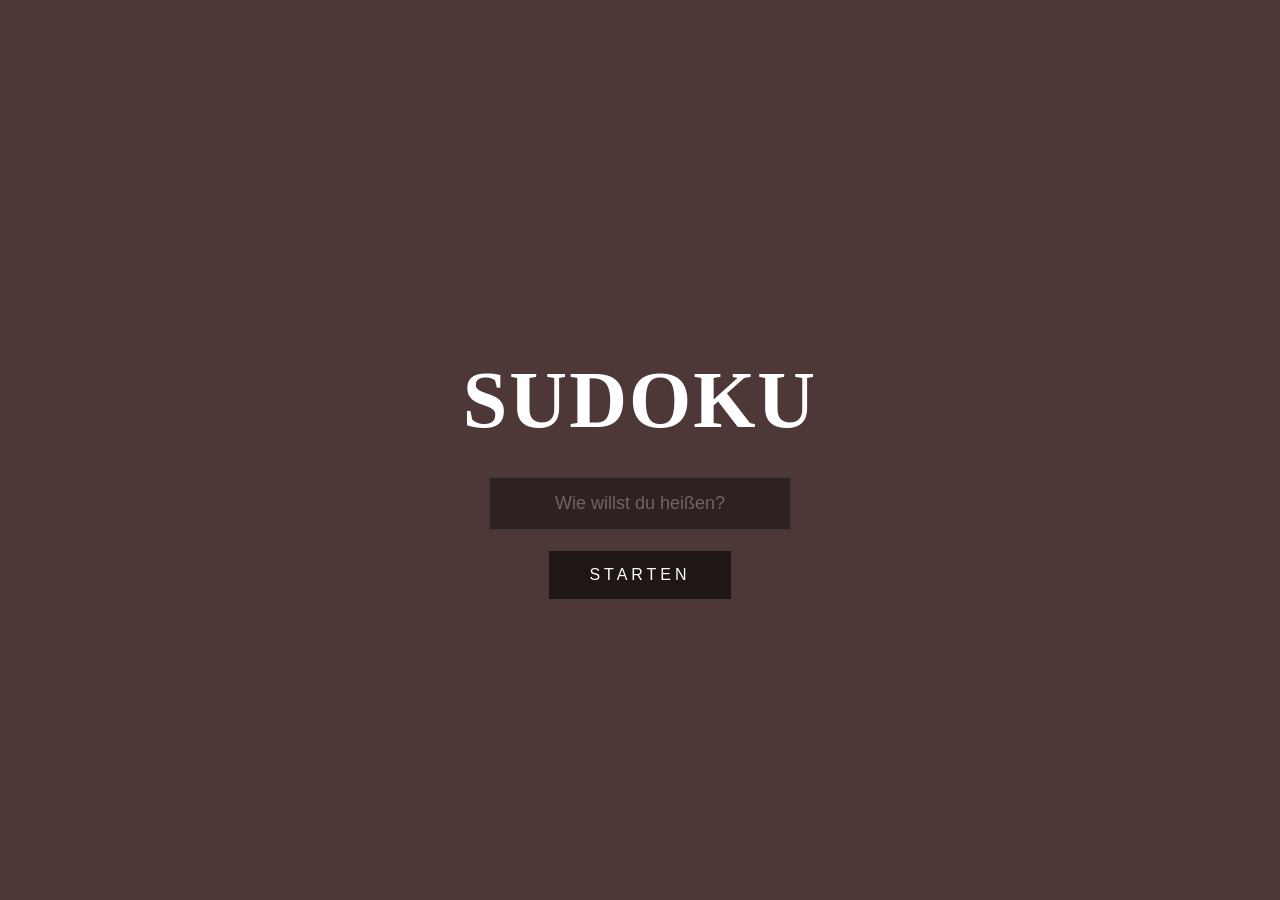
<file: index.html>
<!DOCTYPE html>
<html lang="en">

<head>
    <meta charset="UTF-8">
    <meta name="viewport" content="width=device-width, initial-scale=1.0">
    <title>Anmeldung</title>
    <style>
        body {
            margin: 0;
            font-family: Arial, Verdana, Tahoma;
            letter-spacing: 2px;
            color: white;
        }

        .login-container {
            display: flex;
            flex-direction: column;
            align-items: center;
            justify-content: center;
            height: 100vh;
            background-color: rgba(66, 41, 41, 0.932);
        }

        h1 {
            font-family: "Brush Script MT", "Brush Script Std", cursive;
            /* Dein Header-Style */
            font-size: 80px;
            margin-bottom: 30px;
            text-transform: none;
            /* Schreibschrift sieht ohne uppercase besser aus */
        }

        #username {
            background: rgba(0, 0, 0, 0.4);
            border: 2px solid rgba(255, 255, 255, 0.1);
            color: white;
            padding: 15px 25px;
            font-size: 18px;
            margin-bottom: 20px;
            outline: none;
            width: 250px;
            text-align: center;
            transition: border 0.3s;
        }

        #username:focus {
            border-color: rgba(255, 255, 255, 0.4);
        }

        button {
            background-color: rgba(0, 0, 0, 0.6);
            color: white;
            border: none;
            padding: 15px 40px;
            font-size: 16px;
            text-transform: uppercase;
            letter-spacing: 4px;
            cursor: pointer;
            transition: all 0.3s;
        }

        button:hover {
            background-color: white;
            color: black;
        }

        /* Platzhalter-Farbe anpassen */
        ::placeholder {
            color: rgba(255, 255, 255, 0.3);
        }
    </style>
</head>

<body>
    <div class="login-container">
        <h1>SUDOKU</h1>
        <input type="text" id="username" placeholder="Wie willst du heißen?">
        <button onclick="saveName()">Starten</button>
    </div>

    <script>
        function saveName() {
            const name = document.getElementById('username').value;
            if (name) {
                localStorage.setItem('spielerName', name);
                window.location.href = 'sudoku.html'; // Name deiner Hauptdatei
            }
        }
    </script>
</body>

</html>
</file>
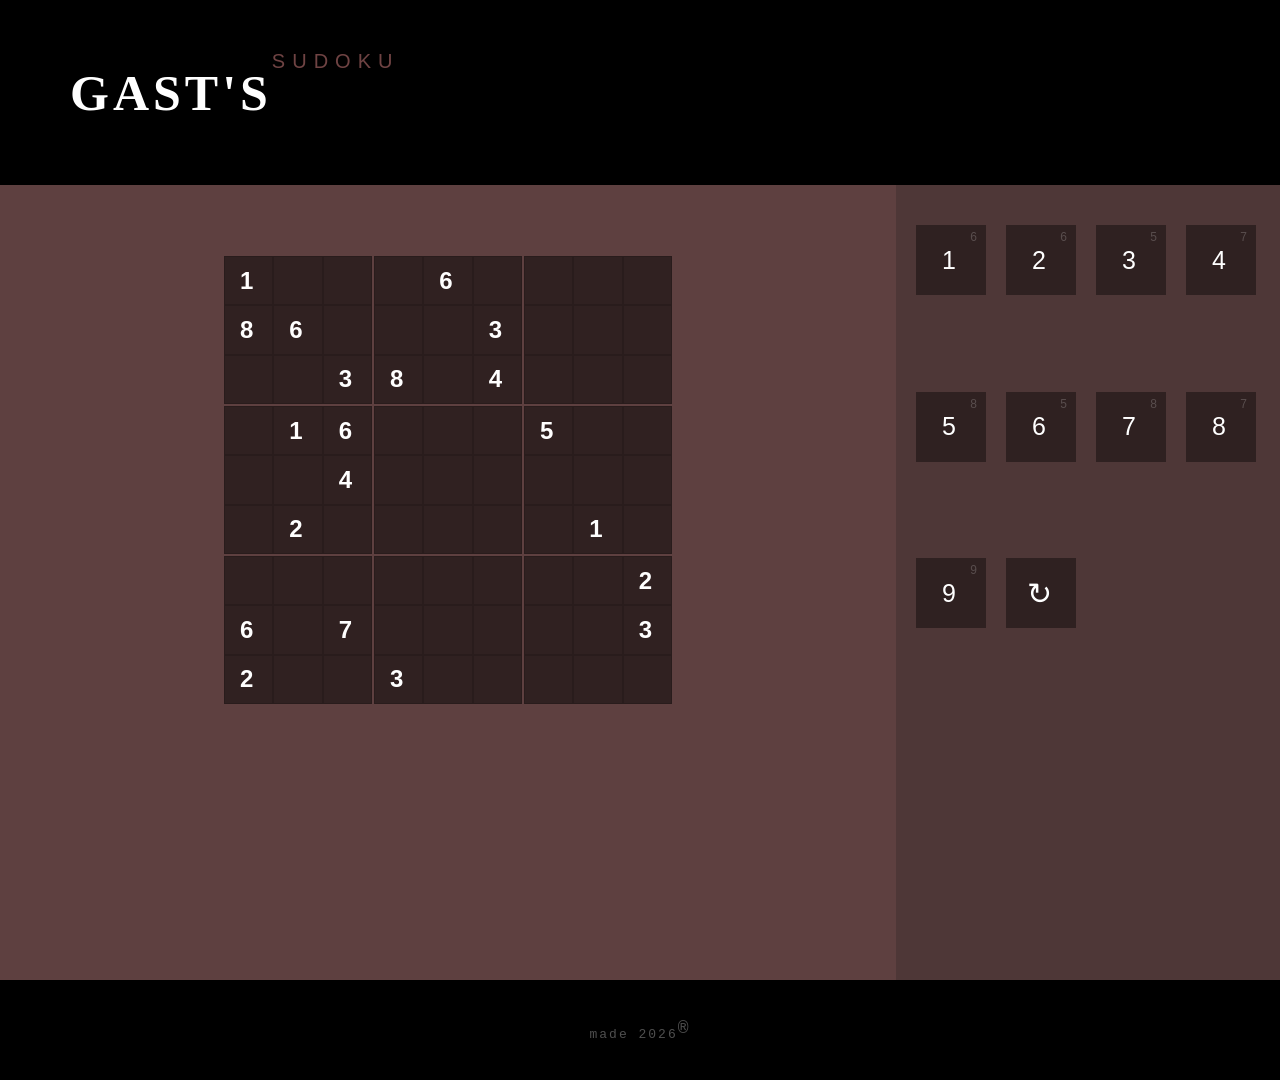
<file: sudoku.html>
<!DOCTYPE html>
<html lang="en">

<head>
    <meta charset="UTF-8">
    <meta name="viewport" content="width=device-width, initial-scale=1.0">
    <title>Sudoku</title>
    <link rel="stylesheet" href="style.css">
</head>

<body>
    <div class="container">
        <header class="header">
            <h1 class="andereFont" id="userDisplay">Spieler's</h1>
            <p class="wort">Sudoku</p>
        </header>
        <main class="main">
            <div class="board">
                <div class="feld">
                    <div class="cell"></div>
                    <div class="cell"></div>
                    <div class="cell"></div>
                    <div class="cell"></div>
                    <div class="cell"></div>
                    <div class="cell"></div>
                    <div class="cell"></div>
                    <div class="cell"></div>
                    <div class="cell"></div>
                </div>
                <div class="feld">
                    <div class="cell"></div>
                    <div class="cell"></div>
                    <div class="cell"></div>
                    <div class="cell"></div>
                    <div class="cell"></div>
                    <div class="cell"></div>
                    <div class="cell"></div>
                    <div class="cell"></div>
                    <div class="cell"></div>
                </div>
                <div class="feld">
                    <div class="cell"></div>
                    <div class="cell"></div>
                    <div class="cell"></div>
                    <div class="cell"></div>
                    <div class="cell"></div>
                    <div class="cell"></div>
                    <div class="cell"></div>
                    <div class="cell"></div>
                    <div class="cell"></div>
                </div>
                <div class="feld">
                    <div class="cell"></div>
                    <div class="cell"></div>
                    <div class="cell"></div>
                    <div class="cell"></div>
                    <div class="cell"></div>
                    <div class="cell"></div>
                    <div class="cell"></div>
                    <div class="cell"></div>
                    <div class="cell"></div>
                </div>
                <div class="feld">
                    <div class="cell"></div>
                    <div class="cell"></div>
                    <div class="cell"></div>
                    <div class="cell"></div>
                    <div class="cell"></div>
                    <div class="cell"></div>
                    <div class="cell"></div>
                    <div class="cell"></div>
                    <div class="cell"></div>
                </div>
                <div class="feld">
                    <div class="cell"></div>
                    <div class="cell"></div>
                    <div class="cell"></div>
                    <div class="cell"></div>
                    <div class="cell"></div>
                    <div class="cell"></div>
                    <div class="cell"></div>
                    <div class="cell"></div>
                    <div class="cell"></div>
                </div>
                <div class="feld">
                    <div class="cell"></div>
                    <div class="cell"></div>
                    <div class="cell"></div>
                    <div class="cell"></div>
                    <div class="cell"></div>
                    <div class="cell"></div>
                    <div class="cell"></div>
                    <div class="cell"></div>
                    <div class="cell"></div>
                </div>
                <div class="feld">
                    <div class="cell"></div>
                    <div class="cell"></div>
                    <div class="cell"></div>
                    <div class="cell"></div>
                    <div class="cell"></div>
                    <div class="cell"></div>
                    <div class="cell"></div>
                    <div class="cell"></div>
                    <div class="cell"></div>
                </div>
                <div class="feld">
                    <div class="cell"></div>
                    <div class="cell"></div>
                    <div class="cell"></div>
                    <div class="cell"></div>
                    <div class="cell"></div>
                    <div class="cell"></div>
                    <div class="cell"></div>
                    <div class="cell"></div>
                    <div class="cell"></div>
                </div>
            </div>
        </main>
        <aside class="aside">
            
            <div class="content">1<div class="eins">0</div></div>
            <div class="content">2<div class="zwei">0</div></div>   
            <div class="content">3<div class="drei">0</div></div>
            <div class="content">4<div class="vier">0</div></div>
            <div class="content">5<div class="fünf">0</div></div>   
            <div class="content">6<div class="sechs">0</div></div>
            <div class="content">7<div class="sieben">0</div></div>
            <div class="content">8<div class="acht">0</div></div>   
            <div class="content">9<div class="neun">0</div></div>
            <div class="content" id="neu">↻</div>

        </aside>
        <footer class="footer">
            <p class="text">made 2026<sup>&reg;</sup></p>
        </footer>
    </div>

    <script src="script.js"></script>
</body>

</html>
</file>
<file: style.css>
body {
    margin: 0;
    height: 120vh;
    background-color: rgba(66, 41, 41, 0.932);
}

.container {
    display: grid;
    grid-template-rows: auto 1fr 100px;
    grid-template-columns: 100px 1fr 30%;

    grid-template-areas:
        "header header header"
        "main main aside"
        "footer footer footer";

    height: 100%;
    color: white;
    font-family: Arial, Verdana, Tahoma;
    letter-spacing: 4px;
    text-transform: uppercase;
}

.header {
    display: flex;
    background-color: black;
    grid-area: header;
    padding: 30px;
    position: sticky;
    top: 0;
    z-index: 100;
}

.main {
    display: flex;
    background-color: rgb(94, 64, 64);
    grid-area: main;
    justify-content: center;
    padding-top: 50px;

}

.footer {
    display: flex;
    background-color: black;
    grid-area: footer;
    justify-content: center;
    align-items: center;
}

.aside {
    display: flex; 
    padding-top: 30px; 
    padding-left: 10px;  
    height: 500px;
    grid-area: aside;
    flex-wrap: wrap;
    color: rgba(255, 255, 255, 0.192);
    font-family: Arial, Verdana, Tahoma;
    font-size: 25px;

}

.content {
    background-color: rgba(0, 0, 0, 0.401);
    margin: 10px;
    width: 70px;
    height: 70px;
    display: flex;
    justify-content: center; /* Zentriert die "1" horizontal */
    align-items: center;     /* Zentriert die "1" vertikal */
    position: relative;      /* WICHTIG: Erlaubt absolute Positionierung darin */
    color: white;            /* Nur zur besseren Sichtbarkeit */
}

.content:hover{
    background-color: rgba(0, 0, 0, 0.664);
}


.andereFont {
    font-family: "Brush Script MT", "Brush Script Std", cursive;
    font-size: 50px;
    padding-left: 40px;
}

.wort {
    letter-spacing: 7px;
    color: rgb(111, 67, 67);
    font-size: 20px;
}

.text {
    font-family: monospace;
    text-transform: lowercase;
    letter-spacing: 2px;
    font-size: medium;
    color: rgba(255, 255, 255, 0.308);
}

sup {
    font-size: 18px;
}

.board {
    display: grid;
    grid-template-columns: repeat(3, 1fr);
    grid-template-rows: repeat(3, 1fr);

    width: 450px;
    height: 450px;
    margin: 20px auto;
}

.feld {
    display: grid;
    /* Erzeugt das 3x3 Muster der kleinen Zellen innerhalb eines Blocks */
    grid-template-columns: repeat(3, 1fr);
    grid-template-rows: repeat(3, 1fr);

    border: 1px solid rgba(0, 0, 0, 0);
    /* Die dicken Linien zwischen den 3x3 Blöcken */
}


.cell {
    display: flex;
    align-items: center;
    justify-content: center;

    border: var(--border-thin);
    /* Die dünnen Linien zwischen den Zahlen */
    font-size: 24px;
    font-weight: bold;
    background-color: rgba(0, 0, 0, 0.493);
    border: 1px solid rgba(0, 0, 0, 0.137);

}

.cell:hover {
    background-color: rgba(0, 0, 0, 0.223);
}

.eins, .zwei, .drei, .vier, .fünf, .sechs, .sieben, .acht, .neun {
    font-size: 12px;
    position: absolute;     
    top: 5px;               
    right: 5px;    
    color: rgba(255, 255, 255, 0.199);         
}

.error {
    color: #ff4d4d !important;
    text-shadow: 0 0 5px rgba(255, 0, 0, 0.5);
}

#neu{
    font-size: 30px;
}
@media screen and (max-width: 768px) {
    body {
        height: auto;
        min-height: 100vh;
        margin: 0;
    }

    .container {
        display: flex;
        flex-direction: column;
        min-height: 100vh;
        height: auto;
    }

    .header {
        flex: 0 0 auto; /* Header bleibt oben fest */
        padding: 20px;
    }

    .main {
        flex: 1 0 auto; /* Nimmt den restlichen Platz ein */
        display: flex;
        justify-content: center;
        align-items: center;
        padding: 10px 0;
    }

   .aside {
        /* Kompakt unter dem Board */
        width: 100%;
        height: auto;
        padding: 5px 0;
        justify-content: center;
        background-color: rgba(0, 0, 0, 0.2);
    }

    .footer {
        /* HIER IST DIE ÄNDERUNG */
        flex: 0 0 150px; /* Erhöht die feste Höhe des Footers auf 150px */
        width: 100%;
        background-color: black;
        display: flex;
        justify-content: center;
        align-items: center;
        margin-top: 0; /* Kein automatischer Abstand mehr nötig, da Flexbox stapelt */
    }

    .board {
        width: 92vw;
        height: 92vw;
        max-width: 360px;
        max-height: 360px;
    }

    .content {
        width: 50px;
        height: 50px;
        margin: 5px;
    }

    .andereFont {
        font-size: 28px;
    }
}
</file>
